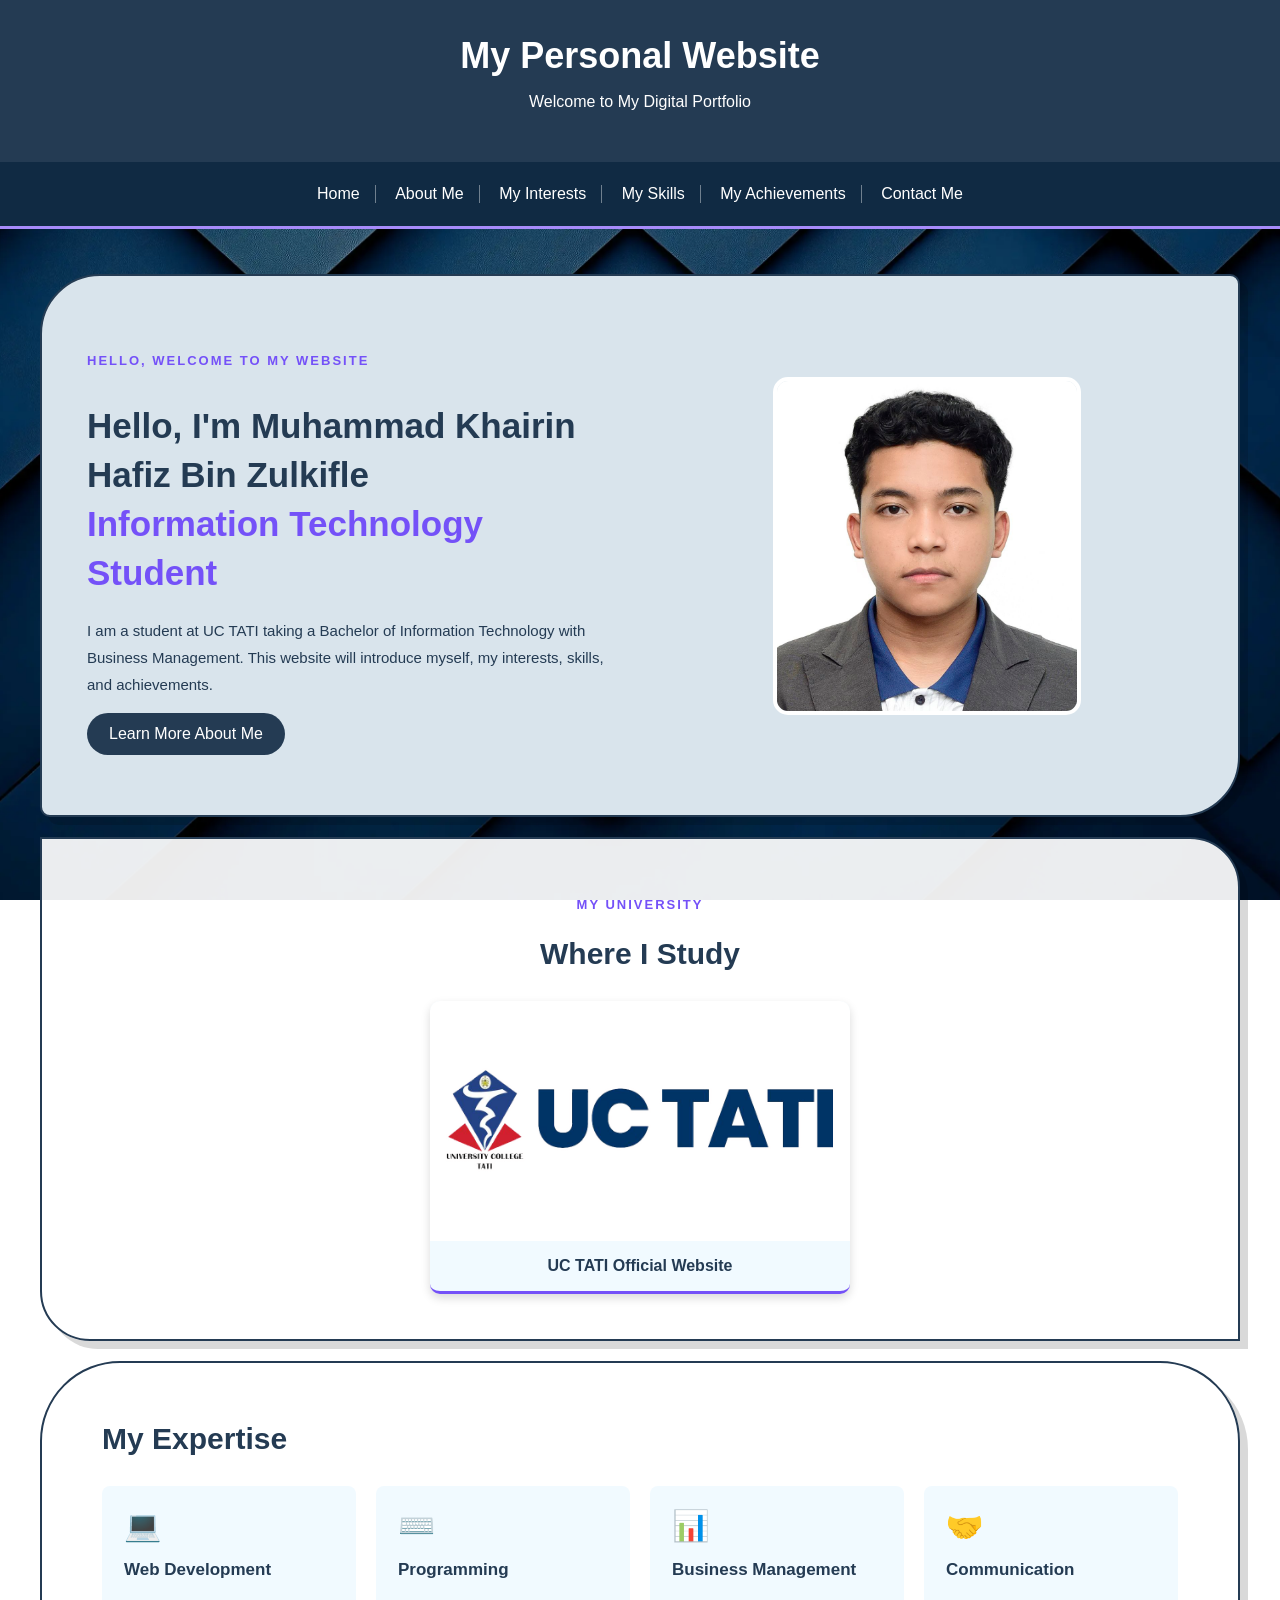
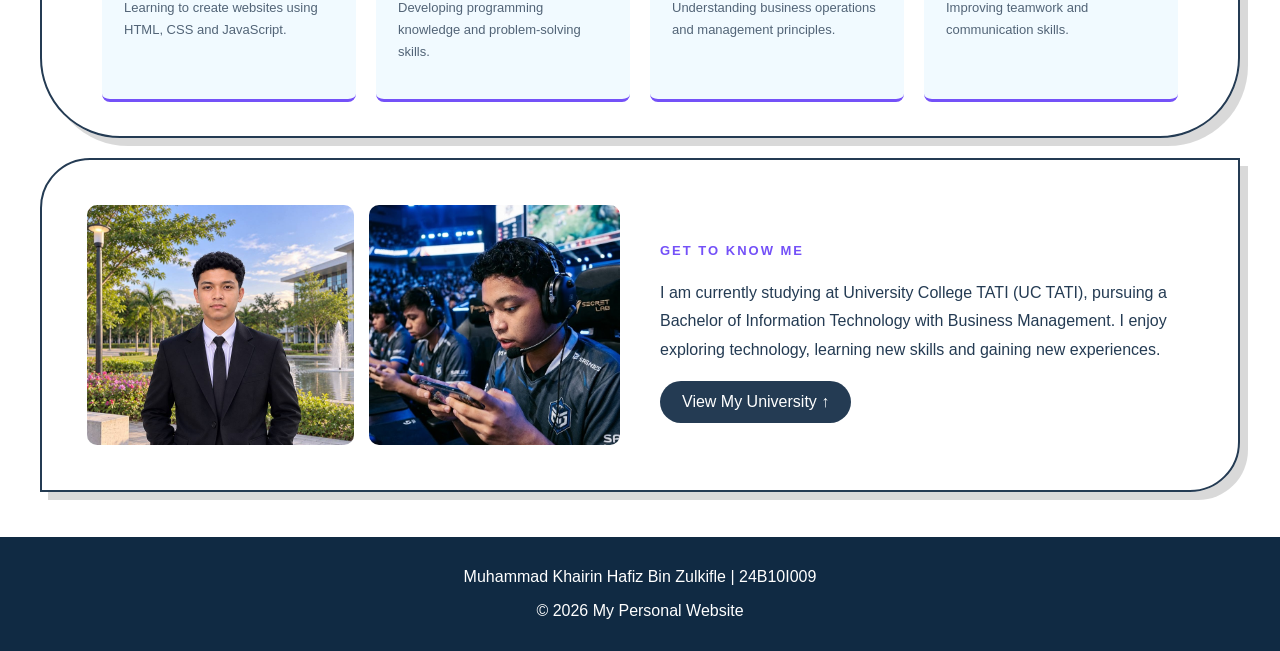
<file: index.html>
<!DOCTYPE html>
<html lang="en">

<head>
    <meta charset="UTF-8">
    <meta name="viewport" content="width=device-width, initial-scale=1.0">

    <title>Home Page - My Personal Website</title>

    <link rel="stylesheet" href="style.css">
</head>

<body>

    <!-- HEADER KEKAL -->
    <header>
        <h1>My Personal Website</h1>
        <p>Welcome to My Digital Portfolio</p>
    </header>

    <!-- NAVIGATION KEKAL -->
   <nav>
    <a href="index.html">Home</a>
    <a href="about.html">About Me</a>
    <a href="Interests.html">My Interests</a>
    <a href="myskills.html">My Skills</a>
    <a href="achievement.html">My Achievements</a>
    <a href="Career.html">Contact Me</a>
</nav>


    <main>

        <!-- HERO SECTION -->
        <section class="hero">

            <div class="hero-text">

                <p class="intro">HELLO, WELCOME TO MY WEBSITE</p>

                <h2>
                    Hello, I'm Muhammad Khairin Hafiz Bin Zulkifle
                    <br>
                    <span>Information Technology Student</span>
                </h2>

                <p>
                    I am a student at UC TATI taking a Bachelor
                    of Information Technology with Business Management.
                    This website will introduce myself, my interests,
                    skills, and achievements.
                </p>

                <a class="button" href="about.html">
                    Learn More About Me
                </a>

            </div>

            <div class="hero-image">

                <img src="images/profile.jpg"
                     alt="My Profile Photo">

            </div>

        </section>
        <!-- UNIVERSITY LINK SECTION -->
        <section class="university-section" id="university">

            <p class="section-label">MY UNIVERSITY</p>

            <h2>Where I Study</h2>

            <a class="university-card"
               href="https://www.uctati.edu.my"
               target="_blank"
               rel="noopener noreferrer">

                <img src="images/university.png"
                     alt="University College TATI (UC TATI)">

                <span>UC TATI Official Website</span>

            </a>

        </section>

        <!-- MY SKILLS SECTION -->
        <section class="skills-section">

            

            <h2>My Expertise</h2>

            <div class="skills-container">

                <div class="skill-card">
                    <div class="skill-icon">💻</div>
                    <h3>Web Development</h3>
                    <p>
                        Learning to create websites using HTML,
                        CSS and JavaScript.
                    </p>
                </div>

                <div class="skill-card">
                    <div class="skill-icon">⌨️</div>
                    <h3>Programming</h3>
                    <p>
                        Developing programming knowledge
                        and problem-solving skills.
                    </p>
                </div>

                <div class="skill-card">
                    <div class="skill-icon">📊</div>
                    <h3>Business Management</h3>
                    <p>
                        Understanding business operations
                        and management principles.
                    </p>
                </div>

                <div class="skill-card">
                    <div class="skill-icon">🤝</div>
                    <h3>Communication</h3>
                    <p>
                        Improving teamwork and communication
                        skills.
                    </p>
                </div>

            </div>

        </section>


        <!-- GET TO KNOW ME SECTION -->
        <section class="about-section">

            <div class="about-images">

                <img src="images/me.jpg"
                     alt="My Photo">

                <img src="images/hobby.jpg"
                     alt="My Favourite Hobby">

            </div>

            <div class="about-text">

                <p class="section-label">GET TO KNOW ME</p>

                

                <p>
                    I am currently studying at University College
                    TATI (UC TATI), pursuing a Bachelor of
                    Information Technology with Business Management.
                    I enjoy exploring technology, learning new skills
                    and gaining new experiences.
                </p>

                <a class="button" href="#university">
    View My University ↑
</a>

            </div>

        </section>

    </main>


    <!-- FOOTER KEKAL -->
    <footer>

        <p>Muhammad Khairin Hafiz Bin Zulkifle | 24B10I009</p>

        <p>&copy; 2026 My Personal Website</p>

    </footer>

</body>
</html>
</file>
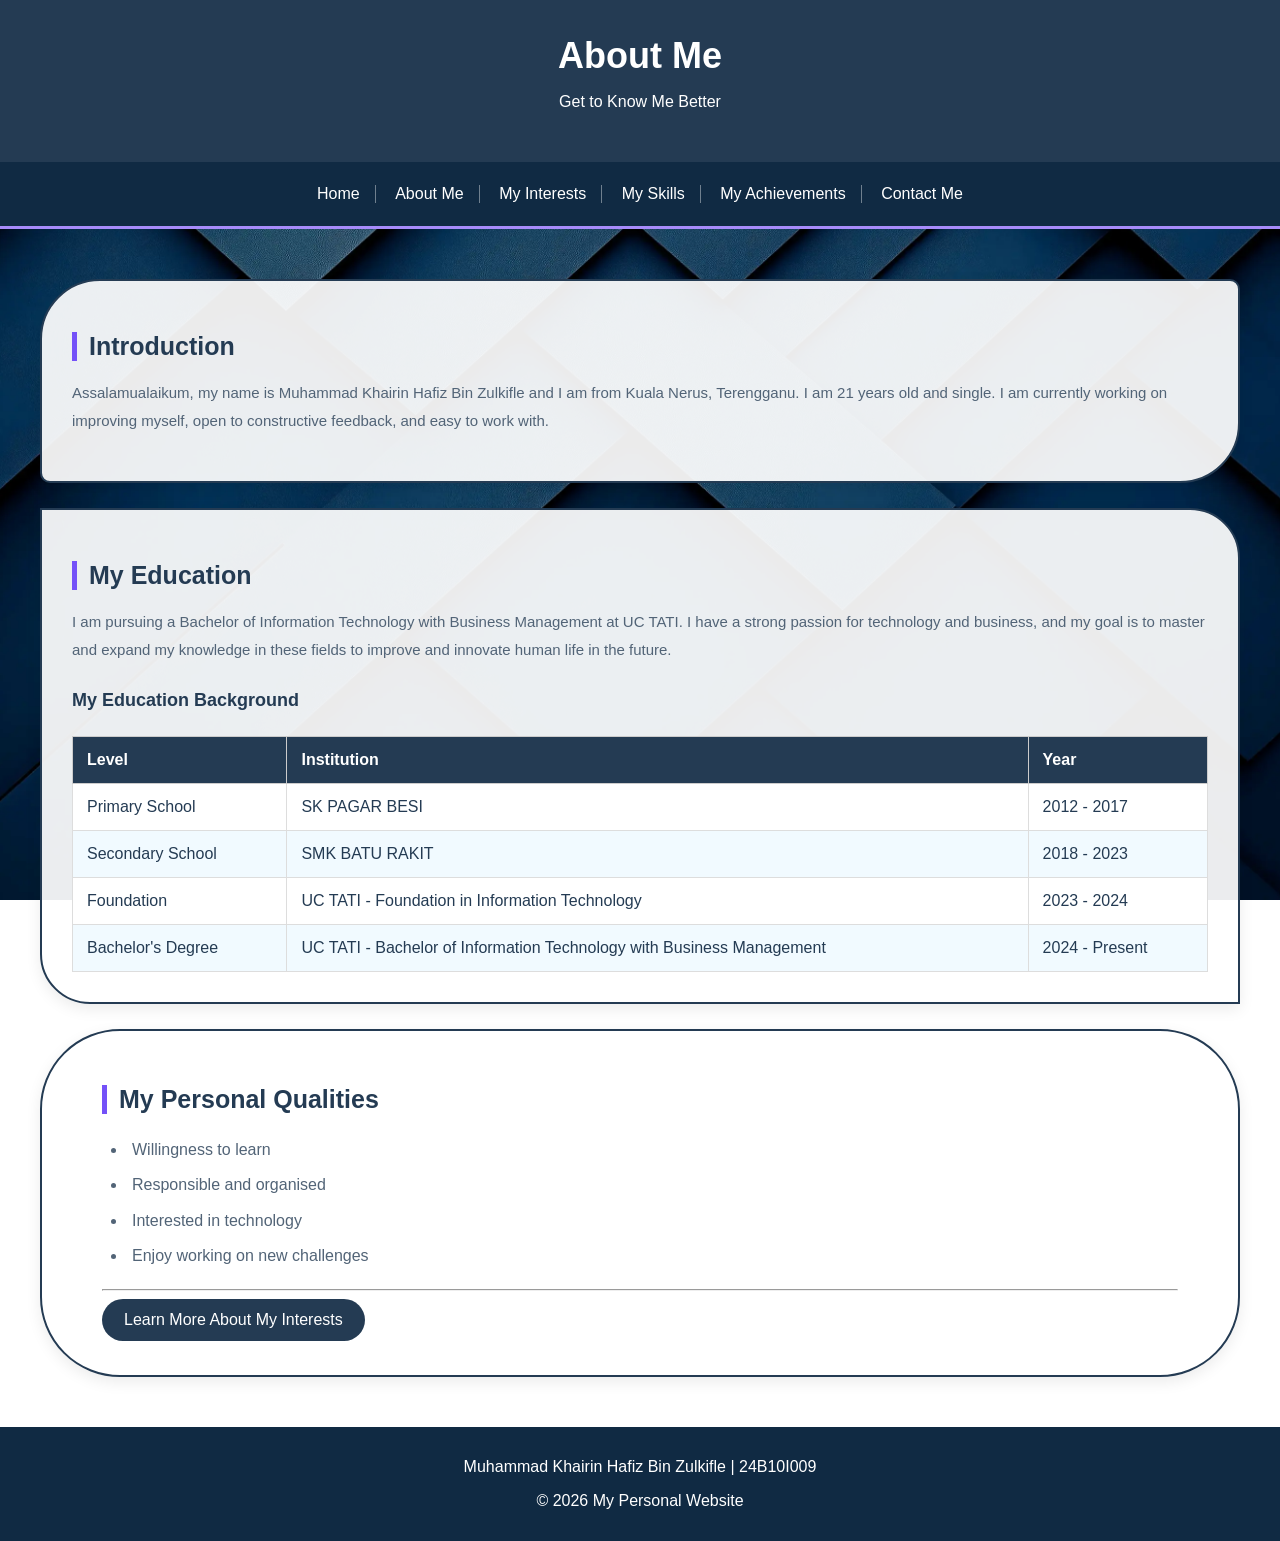
<file: about.html>
<!DOCTYPE html>
<html lang="en">
<head>
    <meta charset="UTF-8">
    <meta name="viewport" content="width=device-width, initial-scale=1.0">
    <title>About Me - My Personal Website</title>
    <link rel="stylesheet" href="style.css">
</head>
<body>

    <header>
        <h1>About Me</h1>
        <p>Get to Know Me Better</p>
    </header>

<nav>
    <a href="index.html">Home</a>
    <a href="about.html">About Me</a>
    <a href="Interests.html">My Interests</a>
    <a href="myskills.html">My Skills</a>
    <a href="achievement.html">My Achievements</a>
    <a href="Career.html">Contact Me</a>
</nav>

    <main>
        <section class="about-card">
    <h2>Introduction</h2>
            <p>
              Assalamualaikum, my name is Muhammad Khairin Hafiz Bin Zulkifle and I am from Kuala Nerus, Terengganu. I am 21 years old and single. I am currently working on improving myself, open to constructive feedback, and easy to work with.
          </p>
        </section>

                <section class="about-card">
            <h2>My Education</h2>
            <p>
               I am pursuing a Bachelor of Information Technology with Business Management at UC TATI. I have a strong passion for technology and business, and my goal is to master and expand my knowledge in these fields to improve and innovate human life in the future.
            </p>

            <table>
    <caption>My Education Background</caption>

    <thead>
        <tr>
            <th>Level</th>
            <th>Institution</th>
            <th>Year</th>
        </tr>
    </thead>

    <tbody>
        <tr>
            <td>Primary School</td>
            <td>SK PAGAR BESI</td>
            <td>2012 - 2017</td>
        </tr>

        <tr>
            <td>Secondary School</td>
            <td>SMK BATU RAKIT</td>
            <td>2018 - 2023</td>
        </tr>

        <tr>
            <td>Foundation </td>
            <td>UC TATI - Foundation in Information Technology</td>
            <td>2023 - 2024</td>
        </tr>

        <tr>
            <td>Bachelor's Degree</td>
            <td>UC TATI - Bachelor of Information Technology with Business Management</td>
            <td>2024 - Present</td>
        </tr>
    </tbody>
</table>
        </section>

                <section class="about-card">
            <h2>My Personal Qualities</h2>
            <ul>
                <li>Willingness to learn</li>
                <li>Responsible and organised</li>
                <li>Interested in technology</li>
                <li>Enjoy working on new challenges</li>
            </ul>
 <hr>
 <a class="button" href="Interests.html">
        Learn More About My Interests
    </a>
</hr>

        </section>

    
    </main>

    <footer>
      <p>Muhammad Khairin Hafiz Bin Zulkifle | 24B10I009</p>
        <p>&copy; 2026 My Personal Website</p>
</footer>

</body>
</html>
</file>
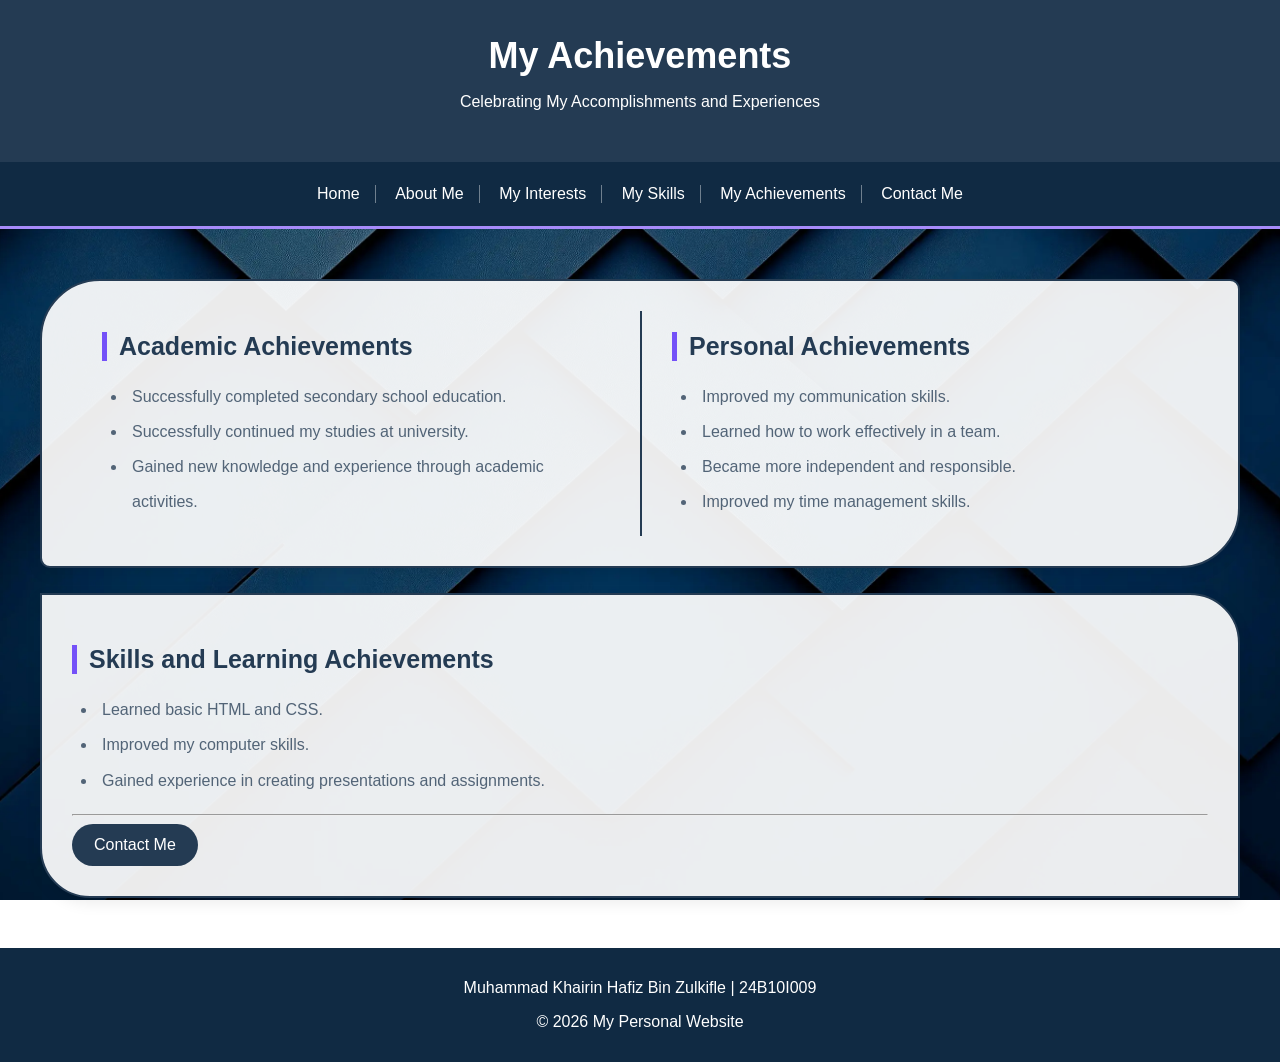
<file: achievement.html>
<!DOCTYPE html>
<html lang="en">
<head>
    <meta charset="UTF-8">
    <meta name="viewport" content="width=device-width, initial-scale=1.0">
    <title>My Achievements</title>
    <link rel="stylesheet" href="style.css">
</head>

<body>

    <header>
        <h1>My Achievements</h1>
        <p>Celebrating My Accomplishments and Experiences</p>
    </header>

  <nav>
    <a href="index.html">Home</a>
    <a href="about.html">About Me</a>
    <a href="Interests.html">My Interests</a>
    <a href="myskills.html">My Skills</a>
    <a href="achievement.html">My Achievements</a>
    <a href="Career.html">Contact Me</a>
</nav>


    <main>
        
       <section class="about-card split-card">
    <div class="split-col">
        <h2>Academic Achievements</h2>
        <ul>
            <li>Successfully completed secondary school education.</li>
            <li>Successfully continued my studies at university.</li>
            <li>Gained new knowledge and experience through academic activities.</li>
        </ul>
    </div>

    <div class="split-col">
        <h2>Personal Achievements</h2>
        <ul>
            <li>Improved my communication skills.</li>
            <li>Learned how to work effectively in a team.</li>
            <li>Became more independent and responsible.</li>
            <li>Improved my time management skills.</li>
        </ul>
    </div>
</section>

       <section class="about-card">

            <h2>Skills and Learning Achievements</h2>
            <ul>
                <li>Learned basic HTML and CSS.</li>
                <li>Improved my computer skills.</li>
                <li>Gained experience in creating presentations and assignments.</li>
            </ul>
<hr>
 <a class="button" href="Career.html">
                Contact Me
            </a>
</hr>
        </section>

                  </main>

    <footer>
        <p>Muhammad Khairin Hafiz Bin Zulkifle | 24B10I009</p>
	<p>&copy; 2026 My Personal Website</p>
    </footer>

</body>
</html>
</file>
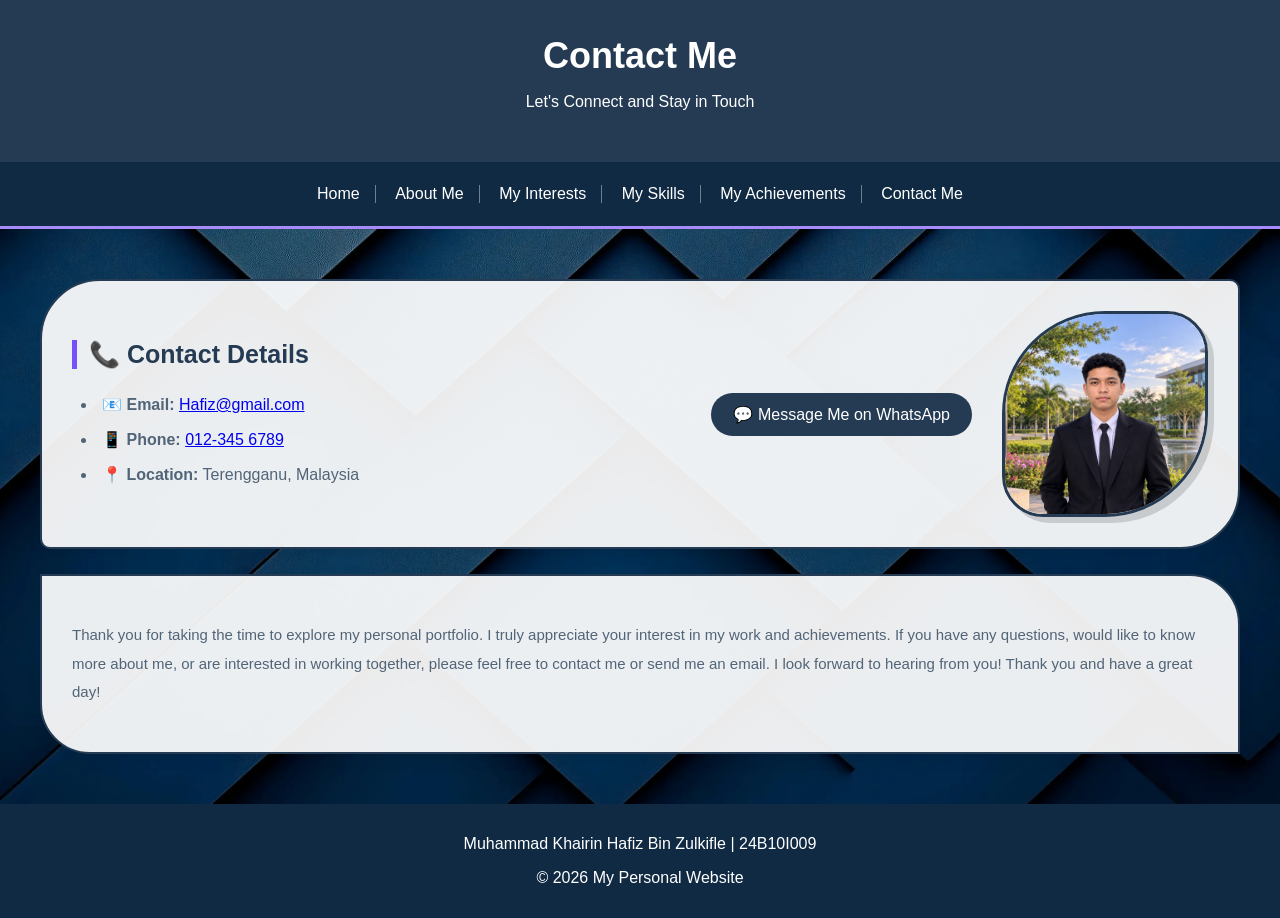
<file: Career.html>
<!DOCTYPE html>
<html lang="en">
<head>
    <meta charset="UTF-8">
    <meta name="viewport" content="width=device-width, initial-scale=1.0">
    <title>Contact Me</title>
    <link rel="stylesheet" href="style.css">
</head>

<body>

    <header>
        <h1>Contact Me</h1>
        <p>Let's Connect and Stay in Touch</p>
    </header>

    <nav>
    <a href="index.html">Home</a>
    <a href="about.html">About Me</a>
    <a href="Interests.html">My Interests</a>
    <a href="myskills.html">My Skills</a>
    <a href="achievement.html">My Achievements</a>
    <a href="Career.html">Contact Me</a>
</nav>


    <main>
        
       <section class="about-card contact-card">
    <div class="contact-text">
        <h2>📞 Contact Details</h2>
        <ul class="contact-list">
            <li>📧 <strong>Email:</strong>
                <a href="mailto:Hafiz@gmail.com">Hafiz@gmail.com</a>
            </li>
            <li>📱 <strong>Phone:</strong>
                <a href="tel:+60123456789">012-345 6789</a>
            </li>
                        <li>📍 <strong>Location:</strong> Terengganu, Malaysia</li>
        </ul>
    </div>
<a class="button" href="https://wa.me/60123456789" target="_blank" rel="noopener">
                💬 Message Me on WhatsApp
            </a>
    <div class="contact-photo">
       <img src="images/me.jpg"
 alt="My Photo">

    </div>

</section>
<section class="about-card">
                        <p>
                Thank you for taking the time to explore my personal portfolio. I truly appreciate your interest in my work and achievements. If you have any questions, would like to know more about me, or are interested in working together, please feel free to contact me or send me an email. I look forward to hearing from you!

Thank you and have a great day!
            </p>
        </section>


     

           </main>

    <footer>
        <p>Muhammad Khairin Hafiz Bin Zulkifle | 24B10I009</p>
        <p>&copy; 2026 My Personal Website</p>
    </footer>

</body>
</html>
</file>
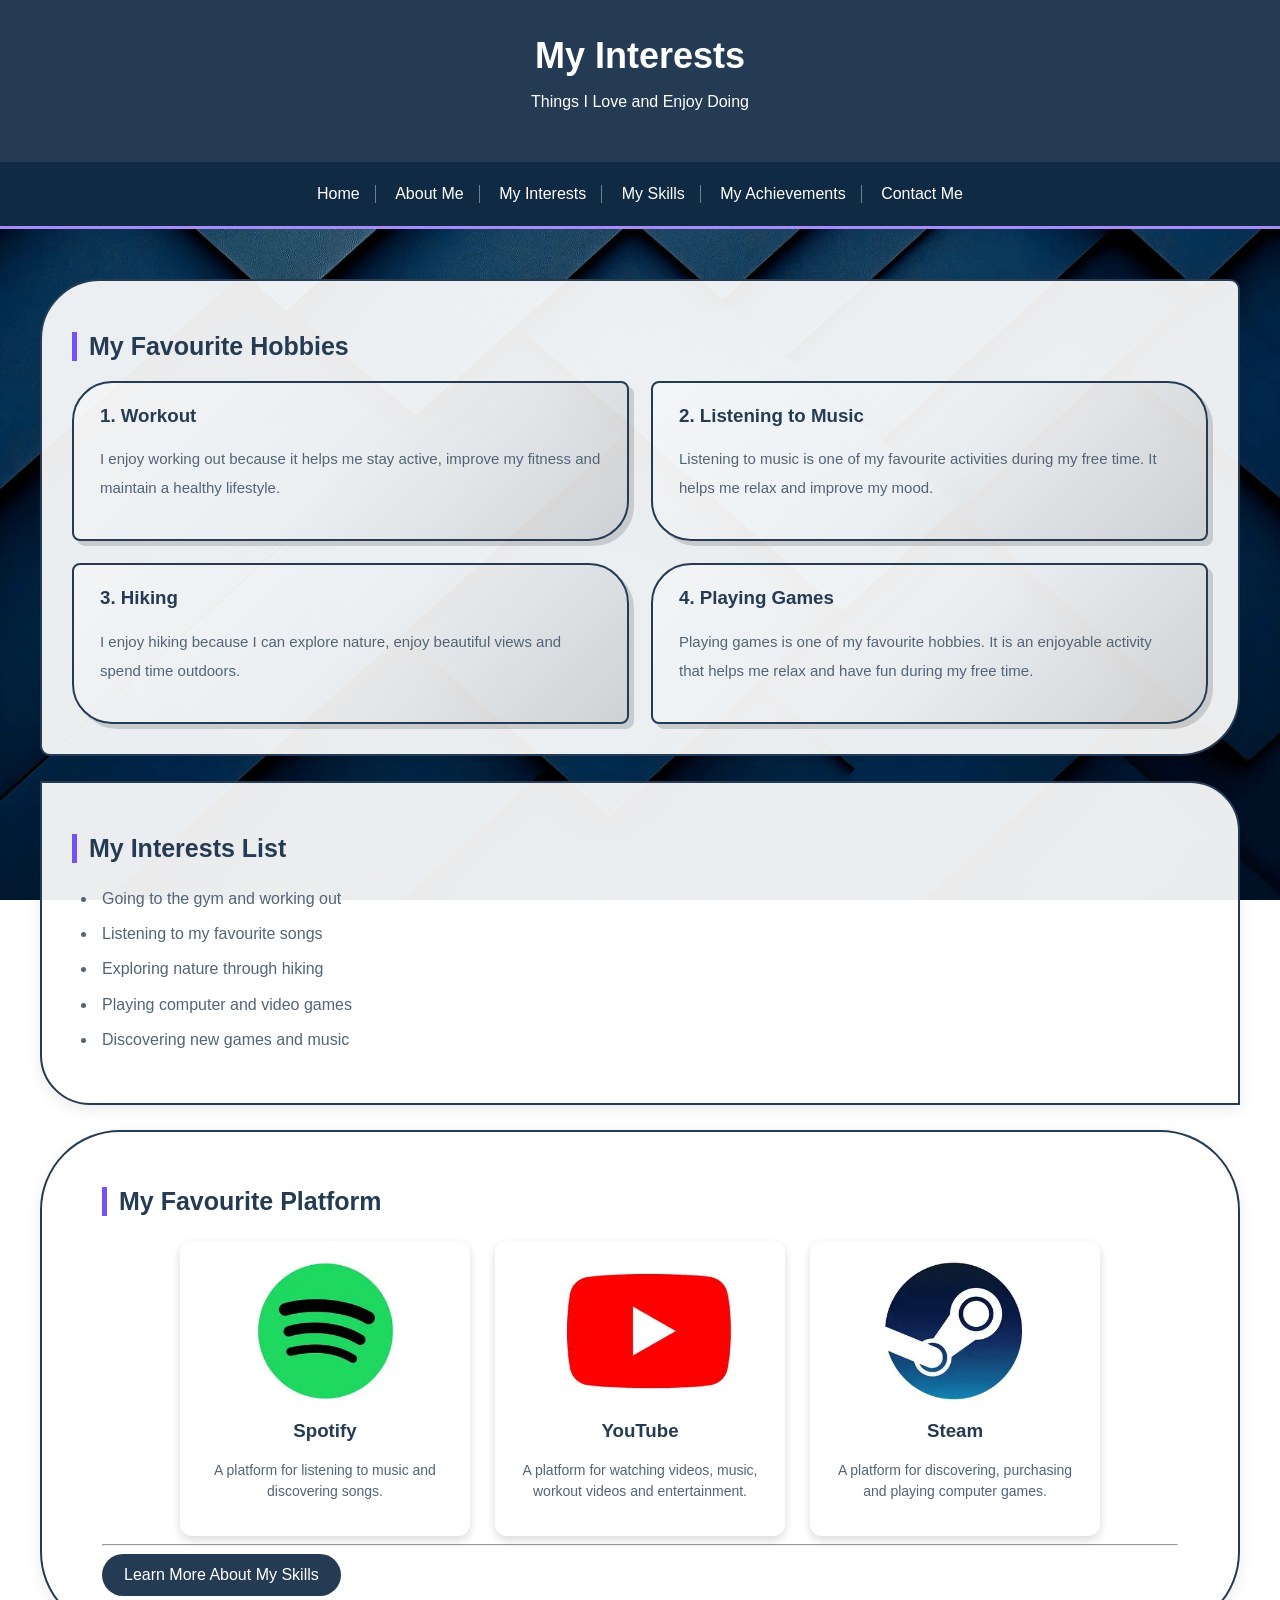
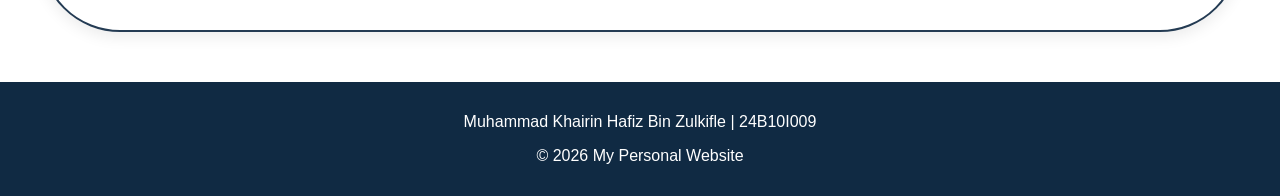
<file: Interests.html>
<!DOCTYPE html>
<html lang="en">

<head>
    <meta charset="UTF-8">
    <meta name="viewport" content="width=device-width, initial-scale=1.0">

    <title>My Interests - Personal Website</title>

    <link rel="stylesheet" href="style.css">
</head>

<body>

    <!-- HEADER -->
    <header>
        <h1>My Interests</h1>
        <p>Things I Love and Enjoy Doing</p>
    </header>

    <!-- NAVIGATION -->
    <nav>
    <a href="index.html">Home</a>
    <a href="about.html">About Me</a>
    <a href="Interests.html">My Interests</a>
    <a href="myskills.html">My Skills</a>
    <a href="achievement.html">My Achievements</a>
    <a href="Career.html">Contact Me</a>
</nav>


    <!-- MAIN CONTENT -->
    <main>

        
      <section class="about-card">

    <h2>My Favourite Hobbies</h2>

    <div class="hobby-grid">

        <div class="hobby-item">
            <h3>1. Workout</h3>
            <p>
                I enjoy working out because it helps me stay
                active, improve my fitness and maintain a
                healthy lifestyle.
            </p>
        </div>

        <div class="hobby-item">
            <h3>2. Listening to Music</h3>
            <p>
                Listening to music is one of my favourite
                activities during my free time. It helps
                me relax and improve my mood.
            </p>
        </div>

        <div class="hobby-item">
            <h3>3. Hiking</h3>
            <p>
                I enjoy hiking because I can explore nature,
                enjoy beautiful views and spend time outdoors.
            </p>
        </div>

        <div class="hobby-item">
            <h3>4. Playing Games</h3>
            <p>
                Playing games is one of my favourite hobbies.
                It is an enjoyable activity that helps me
                relax and have fun during my free time.
            </p>
        </div>

    </div>

</section>

        <section class="about-card">

            <h2>My Interests List</h2>

            <ul>
                <li>Going to the gym and working out</li>
                <li>Listening to my favourite songs</li>
                <li>Exploring nature through hiking</li>
                <li>Playing computer and video games</li>
                <li>Discovering new games and music</li>
            </ul>

        </section>

        <section class="about-card">

            <h2>My Favourite Platform</h2>

            

            <div class="website-container">

                <div class="website-card">
                    <a href="https://open.spotify.com/"
                       target="_blank" rel="noopener noreferrer">
                        <img src="images/spotify.webp" alt="Spotify Website">
                    </a>
                    <h3>Spotify</h3>
                    <p>A platform for listening to music and discovering songs.</p>
                </div>

                <div class="website-card">
                    <a href="https://www.youtube.com/"
                       target="_blank" rel="noopener noreferrer">
                        <img src="images/youtube.webp" alt="YouTube Website">
                    </a>
                    <h3>YouTube</h3>
                    <p>A platform for watching videos, music, workout videos and entertainment.</p>
                </div>

                <div class="website-card">
                    <a href="https://store.steampowered.com/"
                       target="_blank" rel="noopener noreferrer">
                        <img src="images/steam.webp" alt="Steam Website">
                    </a>
                    <h3>Steam</h3>
                    <p>A platform for discovering, purchasing and playing computer games.</p>
                </div>

            </div>
<hr>
 <a class="button" href="myskills.html">
                Learn More About My Skills
            </a>
</hr>
        </section>

       

    </main>

    <!-- FOOTER -->
    <footer>
        <p>Muhammad Khairin Hafiz Bin Zulkifle | 24B10I009</p>
        <p>&copy; 2026 My Personal Website</p>
    </footer>

</body>
</html>
</file>
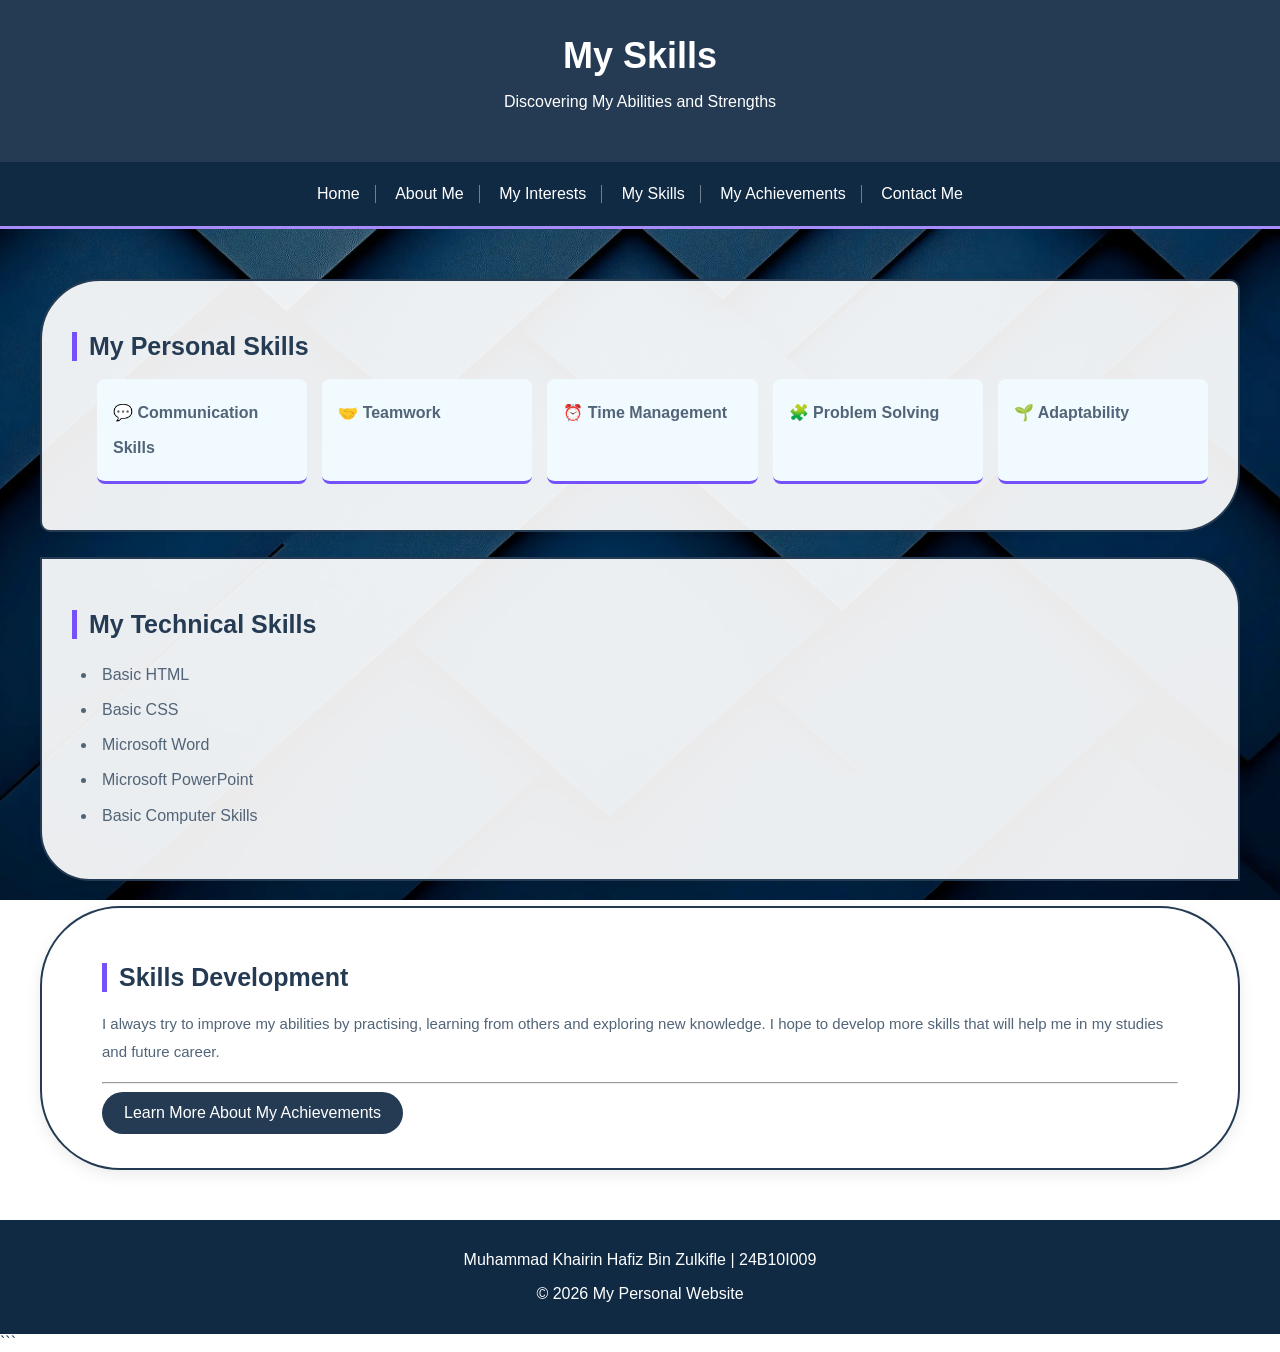
<file: myskills.html>
<!DOCTYPE html>
<html lang="en">
<head>
    <meta charset="UTF-8">
    <meta name="viewport" content="width=device-width, initial-scale=1.0">
    <title>My Skills</title>
    <link rel="stylesheet" href="style.css">
</head>

<body>

    <header>
        <h1>My Skills</h1>
        <p>Discovering My Abilities and Strengths</p>
    </header>

   <nav>
    <a href="index.html">Home</a>
    <a href="about.html">About Me</a>
    <a href="Interests.html">My Interests</a>
    <a href="myskills.html">My Skills</a>
    <a href="achievement.html">My Achievements</a>
    <a href="Career.html">Contact Me</a>
</nav>


    <main>
        
               <section class="about-card">

            <h2>My Personal Skills</h2>
            <ul class="skill-list">
                <li>💬 Communication Skills</li>
                <li>🤝 Teamwork</li>
                <li>⏰ Time Management</li>
                <li>🧩 Problem Solving</li>
                <li>🌱 Adaptability</li>
            </ul>
        </section>

        <section class="about-card">

            <h2>My Technical Skills</h2>
            <ul>
                <li>Basic HTML</li>
                <li>Basic CSS</li>
                <li>Microsoft Word</li>
                <li>Microsoft PowerPoint</li>
                <li>Basic Computer Skills</li>
            </ul>
        </section>

                <section class="about-card">

            <h2>Skills Development</h2>
            <p>
                I always try to improve my abilities by practising,
                learning from others and exploring new knowledge.
                I hope to develop more skills that will help me
                in my studies and future career.
            </p>
<hr>
 <a class="button" href="achievement.html">
                Learn More About My Achievements
            </a>
</hr>
        </section>

           </main>

    <footer>
        <p>Muhammad Khairin Hafiz Bin Zulkifle | 24B10I009</p>
	<p>&copy; 2026 My Personal Website</p>
    </footer>

</body>
</html>
```
</file>
<file: style.css>
html {
    scroll-behavior: smooth;
}
/* BODY */
body {
    background-image: url("images/background.webp");
    background-size: cover;
    background-position: center;
    background-repeat: no-repeat;
    background-attachment: fixed;
    margin: 0;
    font-family: Arial, sans-serif;
    color: #243b53;
}


/* HEADER - KEKAL */
header {
    background-color: #243b53;
    color: white;
    text-align: center;
    padding: 35px 20px;
}

header h1 {
    margin: 0;
    font-size: 36px;
}



nav {
    background-color: #102a43;
    padding: 15px;
    text-align: center;
    border-bottom: 3px solid #a78bfa;   /* garis di bawah nav */
}

nav a {
    color: white;
    text-decoration: none;
    margin: 8px 0;
    padding: 0 15px;
    display: inline-block;
    border-right: 1px solid rgba(255, 255, 255, 0.4);  /* garis pemisah */
}

nav a:last-child {
    border-right: none;   /* pautan terakhir tiada garis */
}

nav a:hover {
    color: #a78bfa;
}

/* MAIN */
main {
    max-width: 1200px;
    margin: auto;
    padding: 25px;
}


/* HERO SECTION */
.hero {
    background-color: #d9e4ec;
    display: flex;
    align-items: center;
    justify-content: space-between;
    gap: 40px;
    padding: 60px 45px;
    margin: 20px 0;
    border-radius: 10px;
    text-align: left;
}

.hero-text {
    flex: 1;
}

.hero-text .intro {
    color: #7451f8;
    font-size: 13px;
    font-weight: bold;
    letter-spacing: 2px;
}

.hero-text h2 {
    font-size: 35px;
    line-height: 1.4;
    color: #243b53;
    margin-bottom: 20px;
}

.hero-text h2 span {
    color: #7451f8;
}

.hero-text p {
    font-size: 15px;
    line-height: 1.8;
}

.hero-image {
    flex: 1;
    display: flex;
    justify-content: center;
}

.hero-image img {
    width: 300px;
    height: 330px;
    object-fit: cover;
    border-radius: 15px;
    border: 4px solid white;
}


/* BUTTON */
.button {
    display: inline-block;
    background-color: #243b53;
    color: white;
    padding: 12px 22px;
    text-decoration: none;
    border-radius: 6px;
    transition: 0.3s;
}

.button:hover {
    background-color: #7451f8;
}


/* SKILLS SECTION */
.skills-section {
    background-color: rgba(255, 255, 255, 0.92);
    padding: 40px;
    margin: 20px 0;
    border-radius: 10px;
}

.section-label {
    color: #7451f8;
    font-size: 13px;
    font-weight: bold;
    letter-spacing: 2px;
}

.skills-section h2 {
    font-size: 30px;
    margin-bottom: 30px;
}

.skills-container {
    display: grid;
    grid-template-columns: repeat(4, 1fr);
    gap: 20px;
}

.skill-card {
    background-color: #f1faff;
    padding: 22px;
    border-radius: 8px;
    border-bottom: 3px solid #7451f8;
    transition: 0.3s;
}

.skill-card:hover {
    transform: translateY(-5px);
}

.skill-icon {
    font-size: 30px;
    margin-bottom: 15px;
}

.skill-card h3 {
    font-size: 17px;
}

.skill-card p {
    font-size: 13px;
    line-height: 1.7;
    color: #526477;
}


/* GET TO KNOW ME */
.about-section {
    background-color: rgba(255, 255, 255, 0.92);
    padding: 45px;
    margin: 20px 0;
    border-radius: 10px;
    display: flex;
    align-items: center;
    gap: 40px;
}

.about-images {
    flex: 1;
    display: flex;
    gap: 15px;
}

.about-images img {
    width: 50%;
    height: 240px;
    object-fit: cover;
    border-radius: 10px;
}

.about-text {
    flex: 1;
}

.about-text h2 {
    font-size: 30px;
}

.about-text p {
    line-height: 1.8;
}


/* FOOTER - KEKAL */
footer {
    background-color: #102a43;
    color: white;
    text-align: center;
    padding: 15px;
}


/* TABLE - KEKAL */
table {
    width: 100%;
    border-collapse: collapse;
    margin-top: 20px;
}

caption {
    font-weight: bold;
    margin-bottom: 10px;
    text-align: left;
}

th, td {
    border: 1px solid #ccc;
    padding: 10px;
    text-align: left;
}

th {
    background-color: #2c7be5;
    color: white;
}

tr:nth-child(even) {
    background-color: #f5f5f5;
}


/* RESPONSIVE DESIGN */
@media (max-width: 900px) {

    .skills-container {
        grid-template-columns: repeat(2, 1fr);
    }

    .hero-text h2 {
        font-size: 28px;
    }
}


@media (max-width: 600px) {

    nav a {
        display: block;
    }

    .hero {
        flex-direction: column;
        text-align: center;
        padding: 35px 20px;
    }

    .hero-image img {
        width: 230px;
        height: 260px;
    }

    .skills-container {
        grid-template-columns: 1fr;
    }

    .about-section {
        flex-direction: column;
        text-align: center;
    }

    .about-images {
        width: 100%;
    }

}

/* ABOUT ME PAGE */

.about-card {
    background-color: rgba(255, 255, 255, 0.92);
    padding: 30px;
    margin: 25px 0;
    border-radius: 12px;
    box-shadow: 0 5px 15px rgba(0, 0, 0, 0.08);
}

.about-card h2 {
    color: #243b53;
    font-size: 25px;
    margin-bottom: 18px;
    border-left: 5px solid #7451f8;
    padding-left: 12px;
}

.about-card p {
    color: #526477;
    font-size: 15px;
    line-height: 1.9;
}

/* EDUCATION TABLE */

.about-card table {
    width: 100%;
    border-collapse: collapse;
    margin-top: 25px;
    background-color: white;
}

.about-card caption {
    color: #243b53;
    font-size: 18px;
    padding-bottom: 15px;
}

.about-card th {
    background-color: #243b53;
    color: white;
    padding: 14px;
}

.about-card td {
    padding: 14px;
    border: 1px solid #ddd;
}

.about-card tr:nth-child(even) {
    background-color: #f1faff;
}

/* PERSONAL QUALITIES */

.about-card ul {
    padding-left: 25px;
    line-height: 2.2;
    color: #526477;
}

.about-card li {
    padding-left: 5px;
}

/* BUTTON SECTION */

.about-button {
    background-color: rgba(255, 255, 255, 0.92);
    padding: 25px;
    margin: 25px 0;
    border-radius: 12px;
    text-align: center;
}

/* MOBILE RESPONSIVE */

@media (max-width: 600px) {

    .about-card {
        padding: 20px;
    }

    .about-card table {
        font-size: 12px;
    }

    .about-card th,
    .about-card td {
        padding: 8px;
    }

}

/* USEFUL WEBSITES */
.website-container {
    display: flex;
    justify-content: center;
    gap: 25px;
    flex-wrap: wrap;
    margin-top: 25px;
}

.website-card {
    background-color: white;
    width: 250px;
    padding: 20px;
    border-radius: 12px;
    text-align: center;
    box-shadow: 0 4px 10px rgba(0, 0, 0, 0.15);
}

.website-card img {
    width: 100%;
    height: 140px;
    object-fit: contain;
    border-radius: 8px;
    transition: transform 0.3s;
}

.website-card img:hover {
    transform: scale(1.05);
}

.website-card h3 {
    margin-top: 15px;
    color: #243b53;
}

.website-card p {
    font-size: 14px;
    line-height: 1.5;
}
/* UNIVERSITY LINK SECTION */
.university-section {
    background-color: rgba(255, 255, 255, 0.92);
    padding: 45px 40px;
    margin: 20px 0;
    border-radius: 10px;
    text-align: center;
}

.university-section h2 {
    font-size: 30px;
    margin-bottom: 30px;
}

.university-card {
    display: block;
    max-width: 420px;
    margin: 0 auto;
    background-color: #f1faff;
    border-radius: 10px;
    border-bottom: 3px solid #7451f8;
    overflow: hidden;
    text-decoration: none;
    color: #243b53;
    box-shadow: 0 4px 10px rgba(0, 0, 0, 0.15);
    transition: 0.3s;
}

.university-card:hover {
    transform: translateY(-5px);
    box-shadow: 0 8px 20px rgba(0, 0, 0, 0.25);
}

.university-card img {
    width: 100%;
    height: 240px;
    object-fit: contain;
    background-color: white;
    display: block;
}

.university-card span {
    display: block;
    padding: 16px;
    font-weight: bold;
    transition: 0.3s;
}

.university-card:hover span {
    color: #7451f8;
}
.university-section:target {
    animation: highlight 1.5s ease;
}

@keyframes highlight {
    0%   { box-shadow: 0 0 0 4px #7451f8; }
    100% { box-shadow: 0 0 0 0 rgba(116, 81, 248, 0); }
}
.skill-list {
    list-style: none;
    padding: 0;
    display: grid;
    grid-template-columns: repeat(auto-fit, minmax(200px, 1fr));
    gap: 15px;
}

.skill-list li {
    background-color: #f1faff;
    padding: 16px;
    border-radius: 8px;
    border-bottom: 3px solid #7451f8;
    font-weight: bold;
    transition: 0.3s;
}

.skill-list li:hover {
    transform: translateY(-5px);
}

main section {
    padding: 28px 34px;
    margin: 28px auto;
    border: 2px solid currentColor;      
    box-shadow: 8px 8px 0 rgba(0, 0, 0, 0.15);
    transition: transform 0.3s ease, box-shadow 0.3s ease;
}

main section:hover {
    transform: translateY(-6px) rotate(-0.5deg);
    box-shadow: 12px 14px 0 rgba(0, 0, 0, 0.2);
}


main section:nth-of-type(1) {
    border-radius: 60px 10px 60px 10px;
}


main section:nth-of-type(2) {
    border-radius: 0 50px 0 50px;
}


main section:nth-of-type(3) {
    border-radius: 80px;
    padding: 34px 60px;
}


main section:nth-of-type(4) {
    border-radius: 50px 0 50px 0;
}


main section:nth-of-type(5) {
    border-radius: 120px 12px 12px 120px;
    padding-left: 70px;
}


main .button {
    border-radius: 50px;
    display: inline-block;
}


@media (max-width: 600px) {
    main section:nth-of-type(3),
    main section:nth-of-type(5) {
        border-radius: 40px;
        padding: 24px;
    }
}
.split-card {
    display: grid;
    grid-template-columns: 1fr 1fr;
    gap: 0;
}

.split-col {
    padding: 0 30px;
}


.split-col + .split-col {
    border-left: 2px solid currentColor;
}


@media (max-width: 700px) {
    .split-card {
        grid-template-columns: 1fr;
    }
    .split-col {
        padding: 0;
    }
    .split-col + .split-col {
        border-left: none;
        border-top: 2px solid currentColor;
        margin-top: 20px;
        padding-top: 20px;
    }
}
/* ===== Contact Details: tulisan kiri, gambar kanan ===== */
.contact-card {
    display: flex;
    align-items: center;
    justify-content: space-between;
    gap: 30px;
}

.contact-text {
    flex: 1;
}

.contact-photo {
    flex-shrink: 0;
}

.contact-photo img {
    width: 200px;
    height: 200px;
    object-fit: cover;              /* gambar tak kemek */
    border-radius: 50% 20% 50% 20%; /* bentuk unik, boleh tukar */
    border: 3px solid currentColor;
    box-shadow: 6px 6px 0 rgba(0, 0, 0, 0.15);
    display: block;
}


@media (max-width: 700px) {
    .contact-card {
        flex-direction: column-reverse;
        text-align: center;
    }
    .contact-photo img {
        width: 160px;
        height: 160px;
    }
}

main section.radiant-card {
    position: relative;
    padding: 36px 44px;
    border: 2px solid currentColor;
    border-radius: 30px 100px 30px 100px;

    /* cahaya dari dua penjuru (background-color asal tak terpadam) */
    background-image:
        radial-gradient(circle at top left,
            color-mix(in srgb, currentColor 20%, transparent), transparent 60%),
        radial-gradient(circle at bottom right,
            color-mix(in srgb, currentColor 16%, transparent), transparent 55%);


    box-shadow:
        0 0 25px color-mix(in srgb, currentColor 35%, transparent),
        inset 0 0 35px color-mix(in srgb, currentColor 15%, transparent);

    animation: radiantPulse 4s ease-in-out infinite;
    transition: transform 0.3s ease;
}

main section.radiant-card:hover {
    transform: scale(1.015);
}

@keyframes radiantPulse {
    0%, 100% {
        box-shadow:
            0 0 20px color-mix(in srgb, currentColor 30%, transparent),
            inset 0 0 30px color-mix(in srgb, currentColor 12%, transparent);
    }
    50% {
        box-shadow:
            0 0 40px color-mix(in srgb, currentColor 55%, transparent),
            inset 0 0 50px color-mix(in srgb, currentColor 22%, transparent);
    }
}


@media (max-width: 600px) {
    main section.radiant-card {
        padding: 24px;
        border-radius: 24px 50px 24px 50px;
    }
}
/* ===== Senarai hobi: kotak gradient ===== */
.hobby-grid {
    display: grid;
    grid-template-columns: 1fr 1fr;
    gap: 22px;
    margin-top: 20px;
}

.hobby-item {
    padding: 22px 26px;
    border-radius: 24px;
    border: 2px solid currentColor;
    background: linear-gradient(
        135deg,
        rgba(255, 255, 255, 0.35) 0%,
        rgba(255, 255, 255, 0) 50%,
        rgba(0, 0, 0, 0.12) 100%
    );
    box-shadow: 5px 5px 0 rgba(0, 0, 0, 0.15);
    transition: transform 0.3s ease, box-shadow 0.3s ease;
}

.hobby-item:hover {
    transform: translateY(-6px);
    box-shadow: 8px 10px 0 rgba(0, 0, 0, 0.2);
}

/* Bentuk berbeza untuk setiap kotak */
.hobby-item:nth-child(1) { border-radius: 40px 8px 40px 8px; }
.hobby-item:nth-child(2) { border-radius: 8px 40px 8px 40px; }
.hobby-item:nth-child(3) { border-radius: 8px 40px 8px 40px; }
.hobby-item:nth-child(4) { border-radius: 40px 8px 40px 8px; }

.hobby-item h3 {
    margin-top: 0;
}

/* Telefon: satu lajur */
@media (max-width: 700px) {
    .hobby-grid {
        grid-template-columns: 1fr;
    }
</file>
